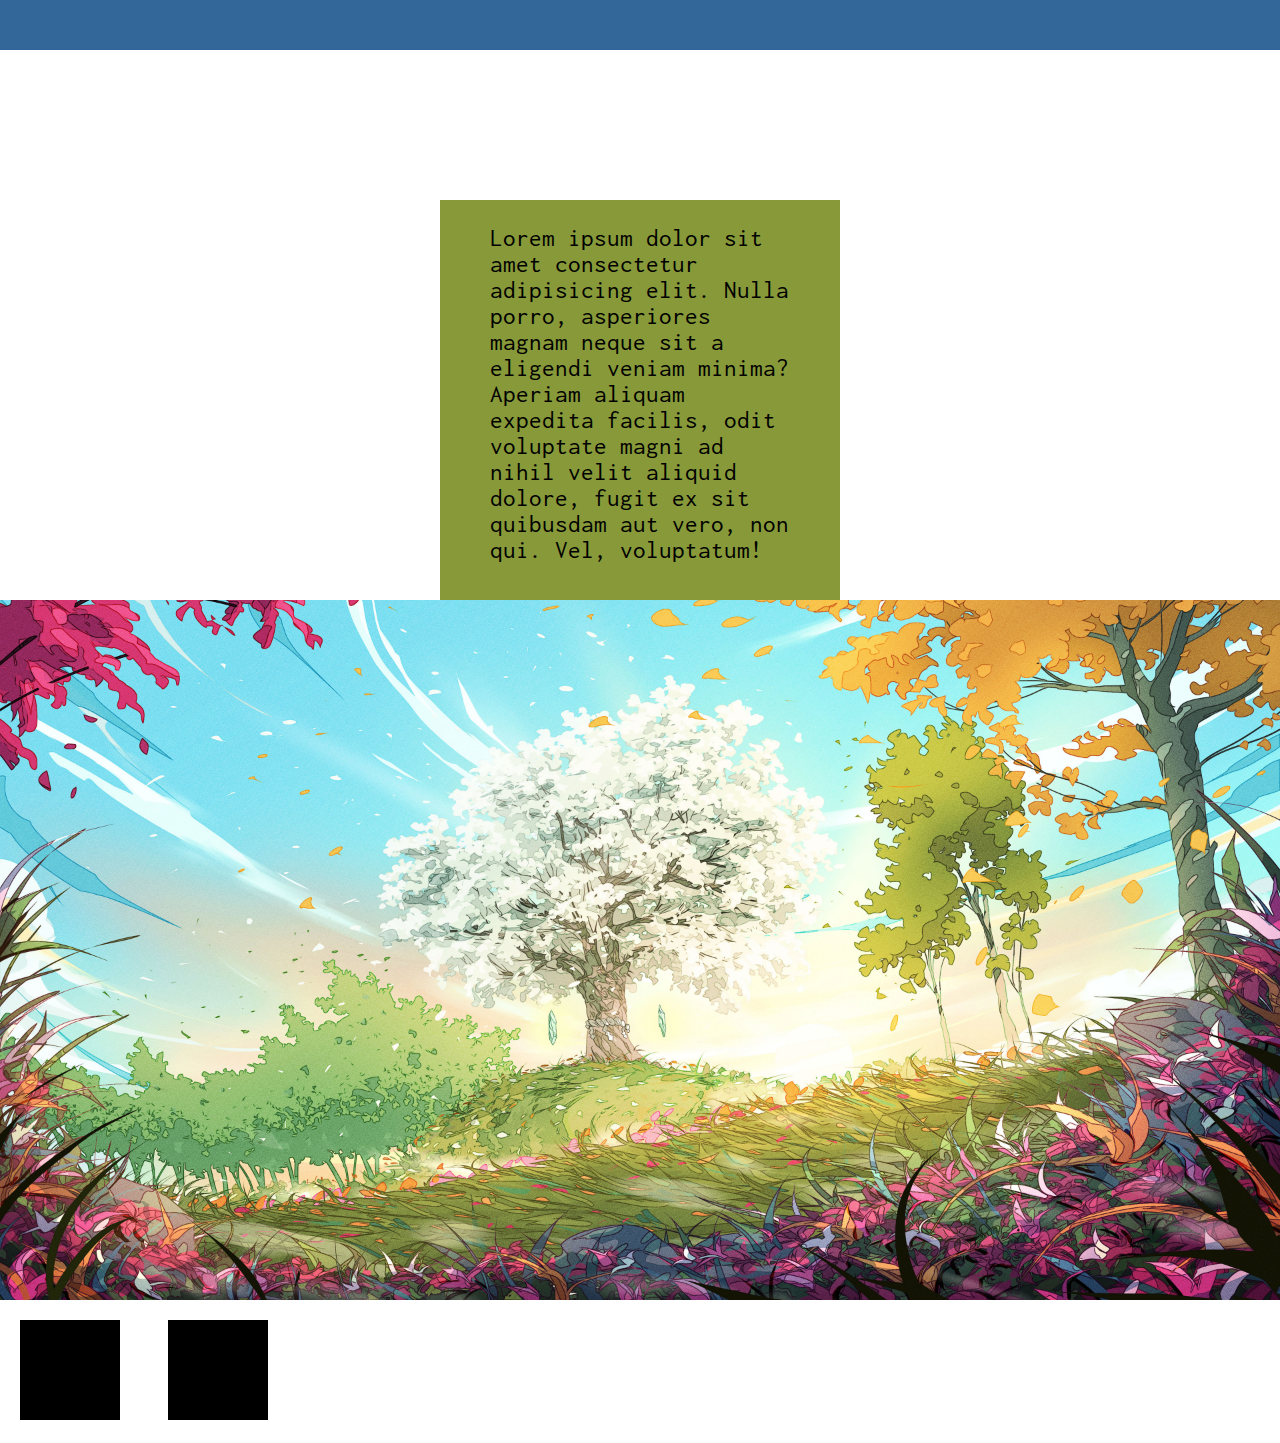
<file: lesson2/index.html>
<!DOCTYPE html>
<html lang="ru">

<head>
    <meta charset="UTF-8">
    <meta http-equiv="X-UA-Compatible" content="IE=edge">
    <meta name="viewport" content="width=device-width, initial-scale=1.0">
    <title>Margin padding background</title>
    <link rel="stylesheet" href="./style/style.css">
</head>

<body>

<!-- <p class="test">Lorem ipsum dolor sit amet consectetur adipisicing elit. Possimus, corporis nobis, expedita itaque nemo eos vitae fuga nulla exercitationem quidem consequuntur, perspiciatis iure! Eum quibusdam optio quod, praesentium tenetur quas?</p>
<p id="test">Lorem, ipsum dolor.</p>
<span>Lorem, ipsum dolor.</span> -->


<div class="margin-block"></div>
<div class="paddingBlock">
    <p>Lorem ipsum dolor sit amet consectetur adipisicing elit. Nulla porro, asperiores magnam neque sit a eligendi veniam minima? Aperiam aliquam expedita facilis, odit voluptate magni ad nihil velit aliquid dolore, fugit ex sit quibusdam aut vero, non qui. Vel, voluptatum!</p>
</div>
<!-- <ul>
    <li>1</li>
    <li>1</li>
    <li>1</li>
    <li>1</li>
    <li>1</li>
</ul> -->

<div class="test-bg">



</div>


<div class="div"></div>
<div class="div"></div>


</body>
</html>
</file>
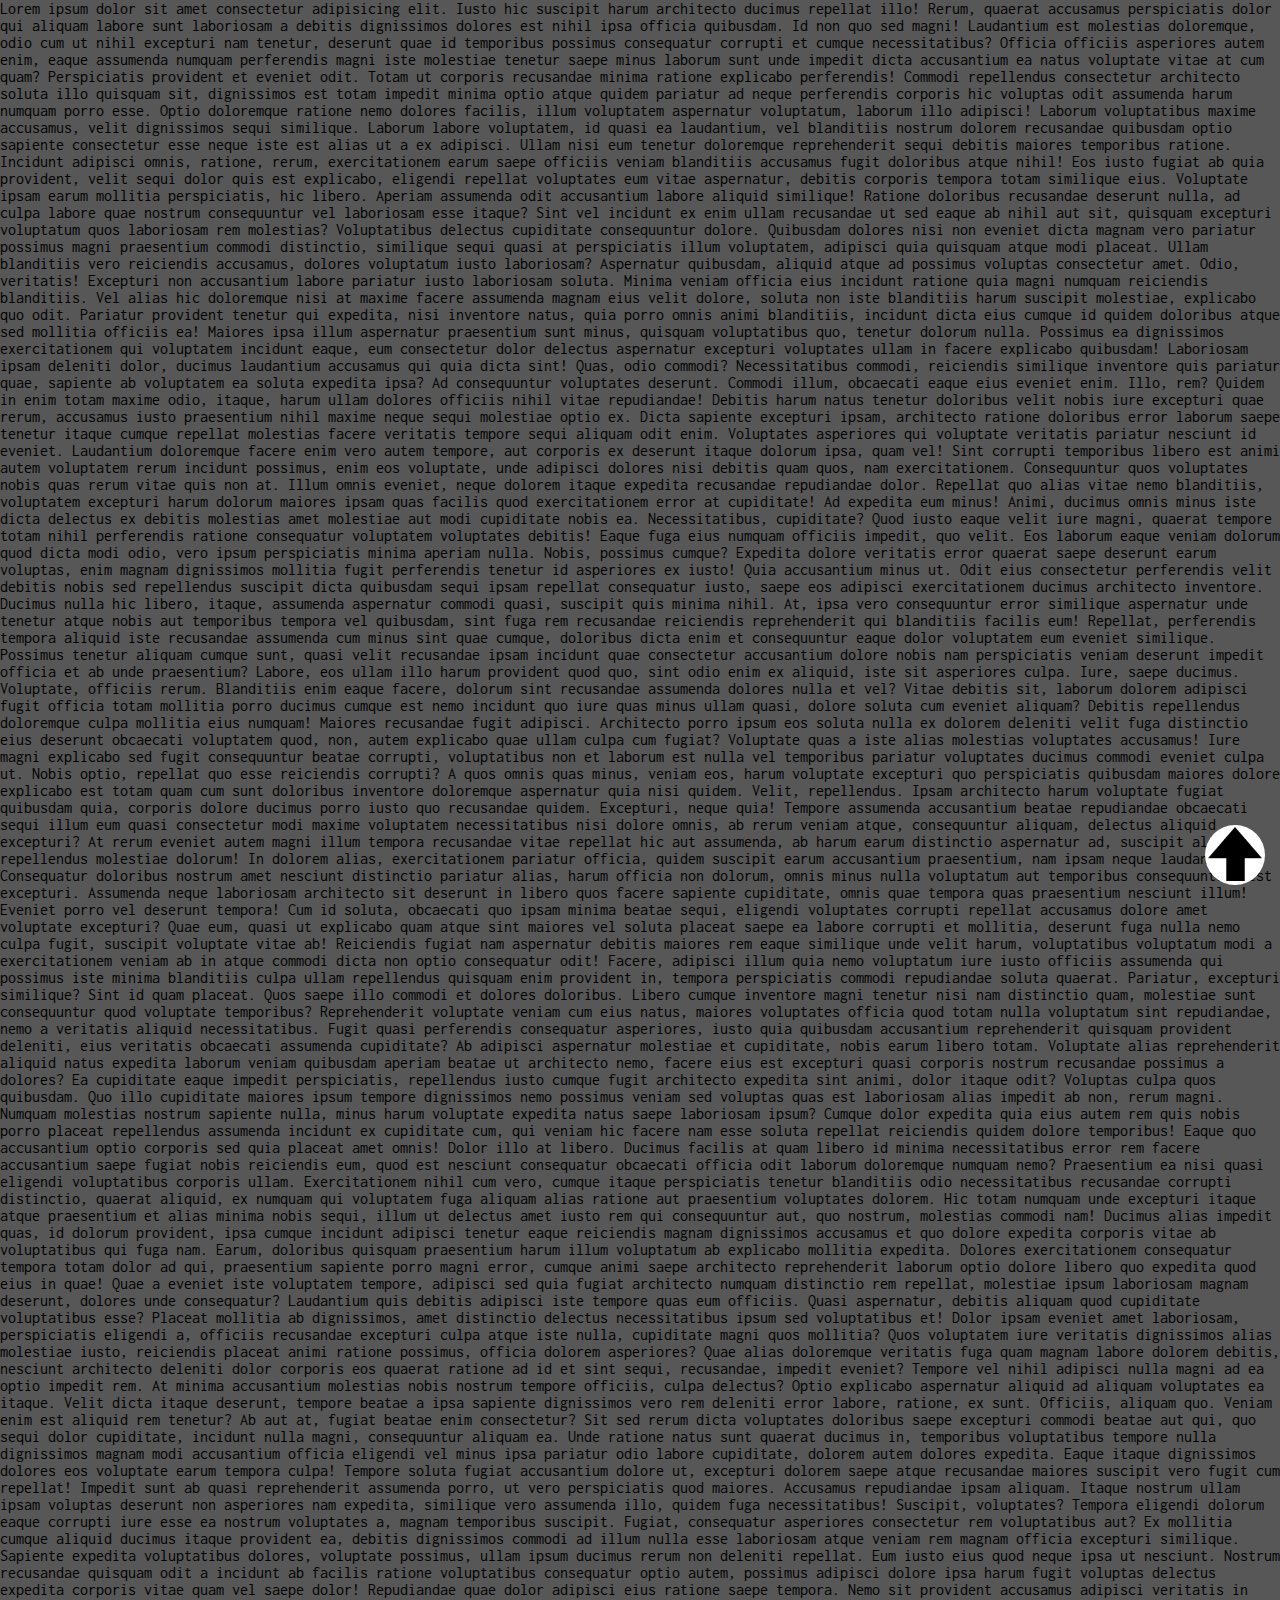
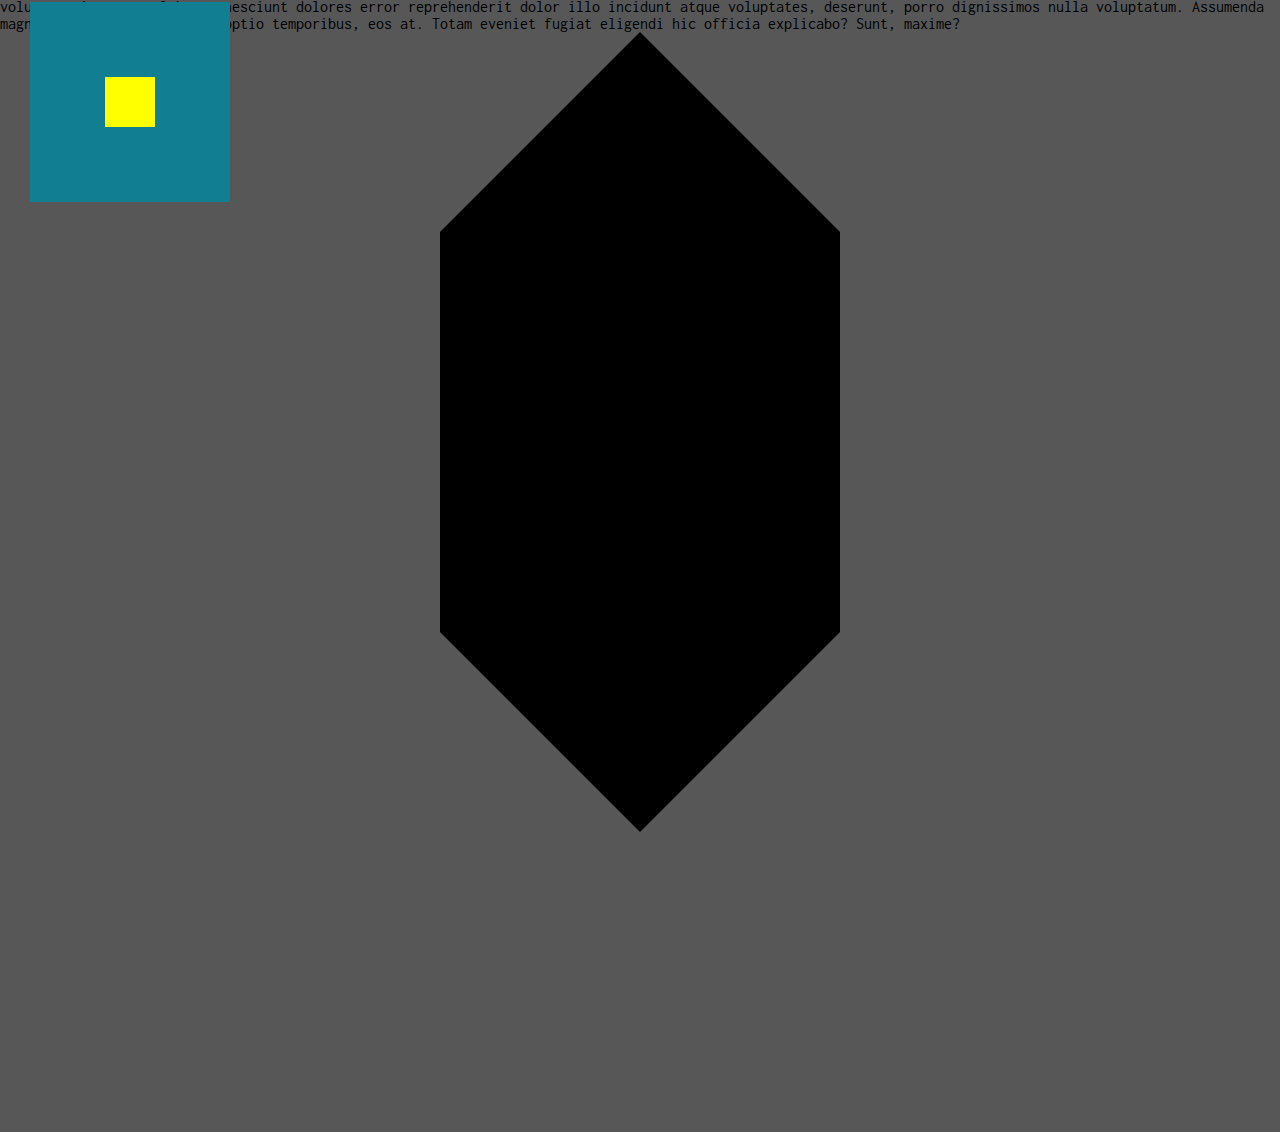
<file: lesson3/index.html>
<!DOCTYPE html>
<html lang="ru">

<head>
    <meta charset="UTF-8">
    <meta http-equiv="X-UA-Compatible" content="IE=edge">
    <meta name="viewport" content="width=device-width, initial-scale=1.0">
    <title>Border, position, pseudo-el</title>
    <link rel="stylesheet" href="./style/style.css">
</head>

<body>

    <!-- <div class="block"></div> -->

    <!-- <div class="test_block"></div> -->
    <!-- <div class="test_block1"></div> -->

    <div class="up-button">
        <img src="./images/up-arrow-png-6.png" alt="arrow">
    </div>
    <p>Lorem ipsum dolor sit amet consectetur adipisicing elit. Iusto hic suscipit harum architecto ducimus repellat illo! Rerum, quaerat accusamus perspiciatis dolor qui aliquam labore sunt laboriosam a debitis dignissimos dolores est nihil ipsa officia quibusdam. Id non quo sed magni! Laudantium est molestias doloremque, odio cum ut nihil excepturi nam tenetur, deserunt quae id temporibus possimus consequatur corrupti et cumque necessitatibus? Officia officiis asperiores autem enim, eaque assumenda numquam perferendis magni iste molestiae tenetur saepe minus laborum sunt unde impedit dicta accusantium ea natus voluptate vitae at cum quam? Perspiciatis provident et eveniet odit. Totam ut corporis recusandae minima ratione explicabo perferendis! Commodi repellendus consectetur architecto soluta illo quisquam sit, dignissimos est totam impedit minima optio atque quidem pariatur ad neque perferendis corporis hic voluptas odit assumenda harum numquam porro esse. Optio doloremque ratione nemo dolores facilis, illum voluptatem aspernatur voluptatum, laborum illo adipisci! Laborum voluptatibus maxime accusamus, velit dignissimos sequi similique. Laborum labore voluptatem, id quasi ea laudantium, vel blanditiis nostrum dolorem recusandae quibusdam optio sapiente consectetur esse neque iste est alias ut a ex adipisci. Ullam nisi eum tenetur doloremque reprehenderit sequi debitis maiores temporibus ratione. Incidunt adipisci omnis, ratione, rerum, exercitationem earum saepe officiis veniam blanditiis accusamus fugit doloribus atque nihil! Eos iusto fugiat ab quia provident, velit sequi dolor quis est explicabo, eligendi repellat voluptates eum vitae aspernatur, debitis corporis tempora totam similique eius. Voluptate ipsam earum mollitia perspiciatis, hic libero. Aperiam assumenda odit accusantium labore aliquid similique! Ratione doloribus recusandae deserunt nulla, ad culpa labore quae nostrum consequuntur vel laboriosam esse itaque? Sint vel incidunt ex enim ullam recusandae ut sed eaque ab nihil aut sit, quisquam excepturi voluptatum quos laboriosam rem molestias? Voluptatibus delectus cupiditate consequuntur dolore. Quibusdam dolores nisi non eveniet dicta magnam vero pariatur possimus magni praesentium commodi distinctio, similique sequi quasi at perspiciatis illum voluptatem, adipisci quia quisquam atque modi placeat. Ullam blanditiis vero reiciendis accusamus, dolores voluptatum iusto laboriosam? Aspernatur quibusdam, aliquid atque ad possimus voluptas consectetur amet. Odio, veritatis! Excepturi non accusantium labore pariatur iusto laboriosam soluta. Minima veniam officia eius incidunt ratione quia magni numquam reiciendis blanditiis. Vel alias hic doloremque nisi at maxime facere assumenda magnam eius velit dolore, soluta non iste blanditiis harum suscipit molestiae, explicabo quo odit. Pariatur provident tenetur qui expedita, nisi inventore natus, quia porro omnis animi blanditiis, incidunt dicta eius cumque id quidem doloribus atque sed mollitia officiis ea! Maiores ipsa illum aspernatur praesentium sunt minus, quisquam voluptatibus quo, tenetur dolorum nulla. Possimus ea dignissimos exercitationem qui voluptatem incidunt eaque, eum consectetur dolor delectus aspernatur excepturi voluptates ullam in facere explicabo quibusdam! Laboriosam ipsam deleniti dolor, ducimus laudantium accusamus qui quia dicta sint! Quas, odio commodi? Necessitatibus commodi, reiciendis similique inventore quis pariatur quae, sapiente ab voluptatem ea soluta expedita ipsa? Ad consequuntur voluptates deserunt. Commodi illum, obcaecati eaque eius eveniet enim. Illo, rem? Quidem in enim totam maxime odio, itaque, harum ullam dolores officiis nihil vitae repudiandae! Debitis harum natus tenetur doloribus velit nobis iure excepturi quae rerum, accusamus iusto praesentium nihil maxime neque sequi molestiae optio ex. Dicta sapiente excepturi ipsam, architecto ratione doloribus error laborum saepe tenetur itaque cumque repellat molestias facere veritatis tempore sequi aliquam odit enim. Voluptates asperiores qui voluptate veritatis pariatur nesciunt id eveniet. Laudantium doloremque facere enim vero autem tempore, aut corporis ex deserunt itaque dolorum ipsa, quam vel! Sint corrupti temporibus libero est animi autem voluptatem rerum incidunt possimus, enim eos voluptate, unde adipisci dolores nisi debitis quam quos, nam exercitationem. Consequuntur quos voluptates nobis quas rerum vitae quis non at. Illum omnis eveniet, neque dolorem itaque expedita recusandae repudiandae dolor. Repellat quo alias vitae nemo blanditiis, voluptatem excepturi harum dolorum maiores ipsam quas facilis quod exercitationem error at cupiditate! Ad expedita eum minus! Animi, ducimus omnis minus iste dicta delectus ex debitis molestias amet molestiae aut modi cupiditate nobis ea. Necessitatibus, cupiditate? Quod iusto eaque velit iure magni, quaerat tempore totam nihil perferendis ratione consequatur voluptatem voluptates debitis! Eaque fuga eius numquam officiis impedit, quo velit. Eos laborum eaque veniam dolorum quod dicta modi odio, vero ipsum perspiciatis minima aperiam nulla. Nobis, possimus cumque? Expedita dolore veritatis error quaerat saepe deserunt earum voluptas, enim magnam dignissimos mollitia fugit perferendis tenetur id asperiores ex iusto! Quia accusantium minus ut. Odit eius consectetur perferendis velit debitis nobis sed repellendus suscipit dicta quibusdam sequi ipsam repellat consequatur iusto, saepe eos adipisci exercitationem ducimus architecto inventore. Ducimus nulla hic libero, itaque, assumenda aspernatur commodi quasi, suscipit quis minima nihil. At, ipsa vero consequuntur error similique aspernatur unde tenetur atque nobis aut temporibus tempora vel quibusdam, sint fuga rem recusandae reiciendis reprehenderit qui blanditiis facilis eum! Repellat, perferendis tempora aliquid iste recusandae assumenda cum minus sint quae cumque, doloribus dicta enim et consequuntur eaque dolor voluptatem eum eveniet similique. Possimus tenetur aliquam cumque sunt, quasi velit recusandae ipsam incidunt quae consectetur accusantium dolore nobis nam perspiciatis veniam deserunt impedit officia et ab unde praesentium? Labore, eos ullam illo harum provident quod quo, sint odio enim ex aliquid, iste sit asperiores culpa. Iure, saepe ducimus. Voluptate, officiis rerum. Blanditiis enim eaque facere, dolorum sint recusandae assumenda dolores nulla et vel? Vitae debitis sit, laborum dolorem adipisci fugit officia totam mollitia porro ducimus cumque est nemo incidunt quo iure quas minus ullam quasi, dolore soluta cum eveniet aliquam? Debitis repellendus doloremque culpa mollitia eius numquam! Maiores recusandae fugit adipisci. Architecto porro ipsum eos soluta nulla ex dolorem deleniti velit fuga distinctio eius deserunt obcaecati voluptatem quod, non, autem explicabo quae ullam culpa cum fugiat? Voluptate quas a iste alias molestias voluptates accusamus! Iure magni explicabo sed fugit consequuntur beatae corrupti, voluptatibus non et laborum est nulla vel temporibus pariatur voluptates ducimus commodi eveniet culpa ut. Nobis optio, repellat quo esse reiciendis corrupti? A quos omnis quas minus, veniam eos, harum voluptate excepturi quo perspiciatis quibusdam maiores dolore explicabo est totam quam cum sunt doloribus inventore doloremque aspernatur quia nisi quidem. Velit, repellendus. Ipsam architecto harum voluptate fugiat quibusdam quia, corporis dolore ducimus porro iusto quo recusandae quidem. Excepturi, neque quia! Tempore assumenda accusantium beatae repudiandae obcaecati sequi illum eum quasi consectetur modi maxime voluptatem necessitatibus nisi dolore omnis, ab rerum veniam atque, consequuntur aliquam, delectus aliquid excepturi? At rerum eveniet autem magni illum tempora recusandae vitae repellat hic aut assumenda, ab harum earum distinctio aspernatur ad, suscipit aliquam repellendus molestiae dolorum! In dolorem alias, exercitationem pariatur officia, quidem suscipit earum accusantium praesentium, nam ipsam neque laudantium. Consequatur doloribus nostrum amet nesciunt distinctio pariatur alias, harum officia non dolorum, omnis minus nulla voluptatum aut temporibus consequuntur, est excepturi. Assumenda neque laboriosam architecto sit deserunt in libero quos facere sapiente cupiditate, omnis quae tempora quas praesentium nesciunt illum! Eveniet porro vel deserunt tempora! Cum id soluta, obcaecati quo ipsam minima beatae sequi, eligendi voluptates corrupti repellat accusamus dolore amet voluptate excepturi? Quae eum, quasi ut explicabo quam atque sint maiores vel soluta placeat saepe ea labore corrupti et mollitia, deserunt fuga nulla nemo culpa fugit, suscipit voluptate vitae ab! Reiciendis fugiat nam aspernatur debitis maiores rem eaque similique unde velit harum, voluptatibus voluptatum modi a exercitationem veniam ab in atque commodi dicta non optio consequatur odit! Facere, adipisci illum quia nemo voluptatum iure iusto officiis assumenda qui possimus iste minima blanditiis culpa ullam repellendus quisquam enim provident in, tempora perspiciatis commodi repudiandae soluta quaerat. Pariatur, excepturi similique? Sint id quam placeat. Quos saepe illo commodi et dolores doloribus. Libero cumque inventore magni tenetur nisi nam distinctio quam, molestiae sunt consequuntur quod voluptate temporibus? Reprehenderit voluptate veniam cum eius natus, maiores voluptates officia quod totam nulla voluptatum sint repudiandae, nemo a veritatis aliquid necessitatibus. Fugit quasi perferendis consequatur asperiores, iusto quia quibusdam accusantium reprehenderit quisquam provident deleniti, eius veritatis obcaecati assumenda cupiditate? Ab adipisci aspernatur molestiae et cupiditate, nobis earum libero totam. Voluptate alias reprehenderit aliquid natus expedita laborum veniam quibusdam aperiam beatae ut architecto nemo, facere eius est excepturi quasi corporis nostrum recusandae possimus a dolores? Ea cupiditate eaque impedit perspiciatis, repellendus iusto cumque fugit architecto expedita sint animi, dolor itaque odit? Voluptas culpa quos quibusdam. Quo illo cupiditate maiores ipsum tempore dignissimos nemo possimus veniam sed voluptas quas est laboriosam alias impedit ab non, rerum magni. Numquam molestias nostrum sapiente nulla, minus harum voluptate expedita natus saepe laboriosam ipsum? Cumque dolor expedita quia eius autem rem quis nobis porro placeat repellendus assumenda incidunt ex cupiditate cum, qui veniam hic facere nam esse soluta repellat reiciendis quidem dolore temporibus! Eaque quo accusantium optio corporis sed quia placeat amet omnis! Dolor illo at libero. Ducimus facilis at quam libero id minima necessitatibus error rem facere accusantium saepe fugiat nobis reiciendis eum, quod est nesciunt consequatur obcaecati officia odit laborum doloremque numquam nemo? Praesentium ea nisi quasi eligendi voluptatibus corporis ullam. Exercitationem nihil cum vero, cumque itaque perspiciatis tenetur blanditiis odio necessitatibus recusandae corrupti distinctio, quaerat aliquid, ex numquam qui voluptatem fuga aliquam alias ratione aut praesentium voluptates dolorem. Hic totam numquam unde excepturi itaque atque praesentium et alias minima nobis sequi, illum ut delectus amet iusto rem qui consequuntur aut, quo nostrum, molestias commodi nam! Ducimus alias impedit quas, id dolorum provident, ipsa cumque incidunt adipisci tenetur eaque reiciendis magnam dignissimos accusamus et quo dolore expedita corporis vitae ab voluptatibus qui fuga nam. Earum, doloribus quisquam praesentium harum illum voluptatum ab explicabo mollitia expedita. Dolores exercitationem consequatur tempora totam dolor ad qui, praesentium sapiente porro magni error, cumque animi saepe architecto reprehenderit laborum optio dolore libero quo expedita quod eius in quae! Quae a eveniet iste voluptatem tempore, adipisci sed quia fugiat architecto numquam distinctio rem repellat, molestiae ipsum laboriosam magnam deserunt, dolores unde consequatur? Laudantium quis debitis adipisci iste tempore quas eum officiis. Quasi aspernatur, debitis aliquam quod cupiditate voluptatibus esse? Placeat mollitia ab dignissimos, amet distinctio delectus necessitatibus ipsum sed voluptatibus et! Dolor ipsam eveniet amet laboriosam, perspiciatis eligendi a, officiis recusandae excepturi culpa atque iste nulla, cupiditate magni quos mollitia? Quos voluptatem iure veritatis dignissimos alias molestiae iusto, reiciendis placeat animi ratione possimus, officia dolorem asperiores? Quae alias doloremque veritatis fuga quam magnam labore dolorem debitis, nesciunt architecto deleniti dolor corporis eos quaerat ratione ad id et sint sequi, recusandae, impedit eveniet? Tempore vel nihil adipisci nulla magni ad ea optio impedit rem. At minima accusantium molestias nobis nostrum tempore officiis, culpa delectus? Optio explicabo aspernatur aliquid ad aliquam voluptates ea itaque. Velit dicta itaque deserunt, tempore beatae a ipsa sapiente dignissimos vero rem deleniti error labore, ratione, ex sunt. Officiis, aliquam quo. Veniam enim est aliquid rem tenetur? Ab aut at, fugiat beatae enim consectetur? Sit sed rerum dicta voluptates doloribus saepe excepturi commodi beatae aut qui, quo sequi dolor cupiditate, incidunt nulla magni, consequuntur aliquam ea. Unde ratione natus sunt quaerat ducimus in, temporibus voluptatibus tempore nulla dignissimos magnam modi accusantium officia eligendi vel minus ipsa pariatur odio labore cupiditate, dolorem autem dolores expedita. Eaque itaque dignissimos dolores eos voluptate earum tempora culpa! Tempore soluta fugiat accusantium dolore ut, excepturi dolorem saepe atque recusandae maiores suscipit vero fugit cum repellat! Impedit sunt ab quasi reprehenderit assumenda porro, ut vero perspiciatis quod maiores. Accusamus repudiandae ipsam aliquam. Itaque nostrum ullam ipsam voluptas deserunt non asperiores nam expedita, similique vero assumenda illo, quidem fuga necessitatibus! Suscipit, voluptates? Tempora eligendi dolorum eaque corrupti iure esse ea nostrum voluptates a, magnam temporibus suscipit. Fugiat, consequatur asperiores consectetur rem voluptatibus aut? Ex mollitia cumque aliquid ducimus itaque provident ea, debitis dignissimos commodi ad illum nulla esse laboriosam atque veniam rem magnam officia excepturi similique. Sapiente expedita voluptatibus dolores, voluptate possimus, ullam ipsum ducimus rerum non deleniti repellat. Eum iusto eius quod neque ipsa ut nesciunt. Nostrum recusandae quisquam odit a incidunt ab facilis ratione voluptatibus consequatur optio autem, possimus adipisci dolore ipsa harum fugit voluptas delectus expedita corporis vitae quam vel saepe dolor! Repudiandae quae dolor adipisci eius ratione saepe tempora. Nemo sit provident accusamus adipisci veritatis in voluptate inventore labore, nesciunt dolores error reprehenderit dolor illo incidunt atque voluptates, deserunt, porro dignissimos nulla voluptatum. Assumenda magni ipsa voluptates atque optio temporibus, eos at. Totam eveniet fugiat eligendi hic officia explicabo? Sunt, maxime?</p>
    
    <div class="relative-div">
        <div class="absolute-div"></div>
    </div>




    <div class="pseudo"></div>


    <div class="test"></div>


</body>
</html>
</file>
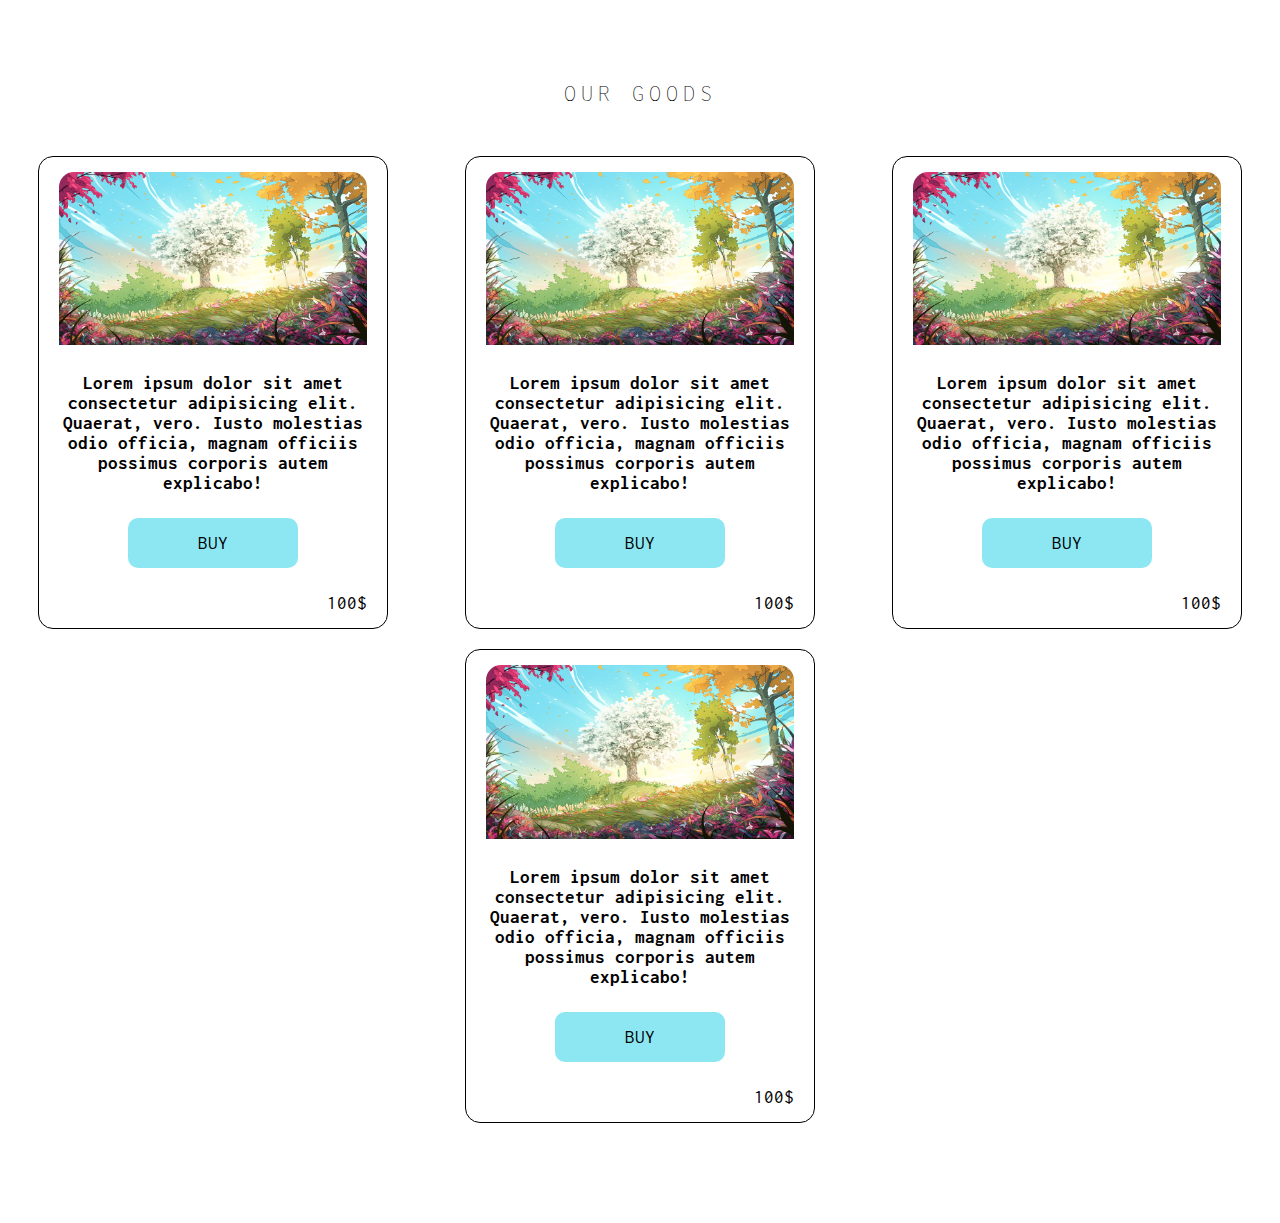
<file: lesson4/index.html>
<!DOCTYPE html>
<html lang="ru">
 
<head>
    <meta charset="UTF-8">
    <meta http-equiv="X-UA-Compatible" content="IE=edge">
    <meta name="viewport" content="width=device-width, initial-scale=1.0">
    <title>Border, position, pseudo-el</title>
    <link rel="stylesheet" href="./style/style.css">
</head>

<body>

  <!-- <div class="testDiv">
    <div class="testInside"></div>
  </div> -->

  <!-- <p>&nbsp wrap</p>
  <div class="wrap">
    <div class="item one">item 1</div>
    <div class="item two">item 2</div>
    <div class="item three">item 3</div>
    <div class="item four">item 4</div>
    <div class="item five">item 5</div>
  </div> -->

<section class="product-section">
    <h2 class="block-heading">our goods</h2>
    <div class="goods-wrap">
        <div class="good-item item-one">
            <div class="item-img">
                <img src="./images/bg.jpg" alt="">
            </div>
            <div class="item-description">
                <p>Lorem ipsum dolor sit amet consectetur adipisicing elit. Quaerat, vero. Iusto molestias odio officia, magnam officiis possimus corporis autem explicabo!</p>
            </div>
            <div class="item-button">
                <a href="#">buy</a>
            </div>
            <div class="item-price">
                <p>100$</p>
            </div>
        </div>

        <div class="good-item">
            <div class="item-img">
                <img src="./images/bg.jpg" alt="">
            </div>
            <div class="item-description">
                <p>Lorem ipsum dolor sit amet consectetur adipisicing elit. Quaerat, vero. Iusto molestias odio officia, magnam officiis possimus corporis autem explicabo!</p>
            </div>
            <div class="item-button">
                <a href="#">buy</a>
            </div>
            <div class="item-price">
                <p>100$</p>
            </div>
        </div>

        <div class="good-item">
            <div class="item-img">
                <img src="./images/bg.jpg" alt="">
            </div>
            <div class="item-description">
                <p>Lorem ipsum dolor sit amet consectetur adipisicing elit. Quaerat, vero. Iusto molestias odio officia, magnam officiis possimus corporis autem explicabo!</p>
            </div>
            <div class="item-button">
                <a href="#">buy</a>
            </div>
            <div class="item-price">
                <p>100$</p>
            </div>
        </div>

        <div class="good-item">
            <div class="item-img">
                <img src="./images/bg.jpg" alt="">
            </div>
            <div class="item-description">
                <p>Lorem ipsum dolor sit amet consectetur adipisicing elit. Quaerat, vero. Iusto molestias odio officia, magnam officiis possimus corporis autem explicabo!</p>
            </div>
            <div class="item-button">
                <a href="#">buy</a>
            </div>
            <div class="item-price">
                <p>100$</p>
            </div>
        </div>
  </div>
</section>

  



</body>
</html>
</file>
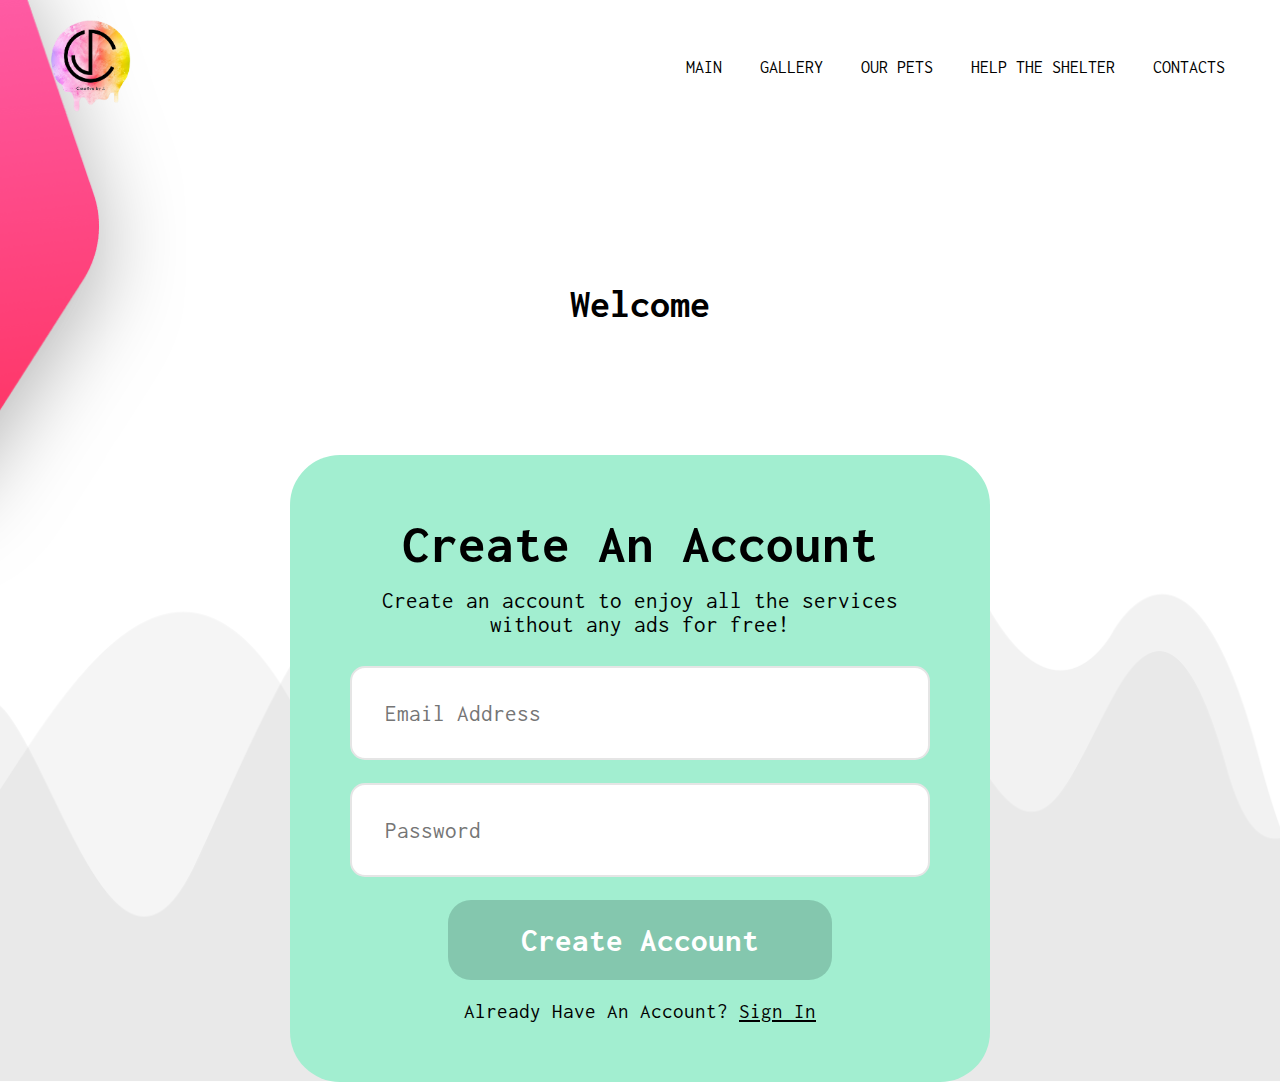
<file: site/index.html>
<!DOCTYPE html>
<html lang="ru">
 
<head>
    <meta charset="UTF-8">
    <meta http-equiv="X-UA-Compatible" content="IE=edge">
    <meta name="viewport" content="width=device-width, initial-scale=1.0">
    <title>Site</title>
    <link rel="stylesheet" href="./style/style.css">
    <link rel="stylesheet" href="./style/media.css">
    <script defer src="./script/main.js"></script>
</head>
<body>

 <section class="header-section">
    <div class="container">
        <header class="header">

            <div class="logo">
                <img src="./images/logo.png" alt="logo">
            </div>

            <nav>
                <div class="burger">
                    <div class="line"></div>
                    <div class="line"></div>
                    <div class="line"></div>
                </div>
                <ul class="menu">
                    <li><a href="#">Main</a></li>
                    <li><a href="gallery.html">Gallery</a></li>
                    <li><a href="#">Our pets</a></li>
                    <li><a href="#">Help the shelter</a></li>
                    <li><a href="#">Contacts</a></li>
                </ul>
            </nav>
        </header>

        <h1 class="main-heading">Welcome</h1>

        <div class="form-block">
            <form action="">
                <div class="form-head">
                    <h2 class="form-heading"> Create An Account </h2>
                    <p>Create an account to enjoy all the services without any ads for free!</p>
                </div>
                <div class="form-body">
                    <input type="text" placeholder="Email Address">
                    <input type="password" placeholder="Password">
                    <button type="submit" class="btn">Create Account</button>
                    <p class="have">Already Have An Account? <span>Sign In</span></p>
                </div>
            </form>
        </div>


    </div>
 </section>





</body>
</html>
</file>
<file: lesson2/style/style.css>
@import url('https://fonts.googleapis.com/css2?family=Inconsolata:wght@300;400;700&display=swap');

*{
    font-family: 'Inconsolata', monospace;
    margin: 0;
    padding: 0;
    box-sizing: border-box;
}

.margin-block{
    height: 50px;
    background: #369;
    margin-bottom: 150px;
}
.paddingBlock{
    /* ширина */
    width: 400px;
    /* высота */
    height: 400px;
    /* фон */
    background: rgb(135, 153, 57);
    /* выравнивает по центру только блочные элементы*/
    margin: auto;
    font-size: 25px;
    padding: 25px 50px;
}
.test-bg{
    height: 700px;
    background: url("../images/bg.jpg") no-repeat bottom;
    /* cover  заполняет картинкой весь блок */
    /* background-size: cover; */
    /* contain пытается вместить изображение по высоте */
    background-size: cover;
    /* установка позиции по оси х (px % center top bottom left right)*/
    /* background-position-x: 30px; */

    /* установка позиции по оси y (px % center top bottom left right)*/
    /* background-position-y: 30px; */

    /* позволяет картинке не дублироваться */
    /* background-repeat: no-repeat; */

    /* позволяет картинке  дублироваться (по умолчанию)*/
    /* background-repeat: repeat; */

    /* позволяет картинке  дублироваться по оси Х*/
    /* background-repeat: repeat-x; */

     /* позволяет картинке  дублироваться по оси Y*/
     /* background-repeat: repeat-y; */
}
.div{
    width: 100px;
    height: 100px;
    background: #000;
    margin: 20px;
    /* делает блоки в один ряд */
    display: inline-block;
}
</file>
<file: lesson3/style/style.css>
@import url('https://fonts.googleapis.com/css2?family=Inconsolata:wght@300;400;700&display=swap');

*{
    font-family: 'Inconsolata', monospace;
    margin: 0;
    padding: 0;
    box-sizing: border-box; 
}

body{
    background: rgb(87, 87, 87);
}
.block{
    width: 300px;
    height: 300px;
    margin: 70px;
    /* рамка элемента */
    /* border: 5px solid black; */
    border: 7px solid red; 
    border-top: 150px solid transparent;
    border-left: 150px solid transparent;
    border-right: 150px solid transparent;
    border-bottom: 150px solid blueviolet;
}
.test_block{
    width: 350px;
    height: 420px;
    background: #000;
    margin: 70px;
    /* закругление углов */
    border-radius: 10px;
}
.test_block1{
    width: 300px;
    height: 300px;
    background: #000;
    margin: 50px;
    /* border-radius: 50%; */
    border-bottom-left-radius: 20px;
    border-top-right-radius: 50px;
}

/* position ---------- */
/* static - по умолчанию */
/* relative - относительное  позиционируется относительно текущего положения*/
/* absolute - абсолютное позиционируется относительно документа(всей страницы) с условием см. relative*/
/* fixed - фиксированное позиционируется относительно экрана браузера*/

.up-button{
    width: 60px;
    height: 60px;
    border-radius: 50%;
    background: #fff;
    padding-top: 2px;
    position: fixed;
    right: 15px;
    bottom: 15px;
}
.up-button img{
    width: 90%;
    display: block;
    margin: auto;
}
.absolute-div{
    width: 50px;
    height: 50px;
    background: yellow;
    position: absolute;
    right: 0;
    top: 0;
    bottom: 0;
    left: 0;
    margin: auto;
}
.relative-div{
    width: 200px;
    height: 200px;
    position: relative;
    background: rgb(18, 126, 145);
    left: 30px;
    bottom: 30px;
}

.pseudo{
    width: 400px;
    height: 400px;
    background: #000;
    margin: auto;
    position: relative;
}

.pseudo::before{
    content: '';
    position: absolute;
    width: 400px;
    height: 400px;
    border-bottom: 200px solid #000;
    border-top: 200px solid transparent;
    border-left: 200px solid transparent;
    border-right: 200px solid transparent;
    box-sizing: border-box;
    bottom: 100%;

}
.pseudo::after{
    content: '';
    position: absolute;
    width: 400px;
    height: 400px;
    border-bottom: 200px solid transparent;
    border-top: 200px solid #000;
    border-left: 200px solid transparent;
    border-right: 200px solid transparent;
    box-sizing: border-box;
    top: 100%;
}
.test{
    margin-top: 500px;
}
</file>
<file: lesson4/style/style.css>
@import url('https://fonts.googleapis.com/css2?family=Inconsolata:wght@300;400;700&display=swap');

* {
    font-family: 'Inconsolata', monospace;
    margin: 0;
    padding: 0;
    box-sizing: border-box;
    list-style: none;
    text-decoration: none;
}

/* .testDiv{
    width: 400px;
    height: 400px;
    background: rgb(196, 194, 194);
    position: relative;
    transition: 1s ease-in-out;
} */
/* .testInside{

    width: 0;
    height: 0;
    background: red;
    display: none;
    position: absolute;
    right: -150px;
    transition: 1s ease-in-out;
}
.testDiv:hover .testInside{

    display: block;
    width: 150px;
    height: 150px;
    transition: 1s;
} */
/* .wrap {
    border: 2px solid green;
    height: 500px;
    padding: 20px 0;
    margin: 10px;
    display: flex;
    /* крайние по краям */
    /* justify-content: space-between; */
    /* крайние с половиной растояния отступов */
    /* justify-content: space-around; */
    /* по умолчанию  - в начале flexbox*/
    /* justify-content: flex-start; */
    /* в конце flexbox */
    /* justify-content: flex-end; */
    /* по вертикали  по центру */
    /* align-items: center; */
    /* по вертикали внизу flexbox */
    /* align-items: flex-end; */
    /* по умолчанию */
    /* align-items: stretch; */
    /* изменения главной оси */
    /* flex-direction: column; */
    /* flex-wrap: wrap; */
/* } */

/* .item {
    border: 2px solid red;
    width: 50px;
    height: 50px;
} */

/* .one {
    background: gray;
    border: 2px solid greenyellow;
    order: 4;
} */

/* .two {
    order: 5;
} */

/* .three {
    order: 1;
    /* align-self: flex-start;
    flex-basis: 30%; 
    
} */

/* .four {
    order: 2;
    /* align-self: baseline; 
} */

/*.five {
    order:3;
    /* flex-basis: 30%;
    align-self: flex-end; 
} */



.product-section{
    padding: 80px 0;
}
.block-heading{
    text-align: center;
    text-transform: uppercase;
    letter-spacing: 5px;
    font-weight: 200;
    margin-bottom: 50px;
}
.goods-wrap{
    display: flex;
    flex-wrap: wrap;
    justify-content: space-around;
}
.good-item{
    width: 350px;
    border: 1px solid black;
    padding: 15px 20px;
    border-radius: 15px;
    transition: 1s ease-in;
    margin-bottom: 20px;
}
.item-img img{
    width: 100%;
    border-radius: 15px 15px 0 0;
}
.item-description,.item-button,.item-price{
    margin-top: 25px;
}
.item-description p{
    font-size: 19px;
    text-align: center;
    font-weight: 700;
}
.item-button{
    display: flex;
    justify-content: center;
}
.item-button a{
    background: #8ce7f3;
    padding: 15px 70px;
    font-size: 19px;
    text-transform: uppercase;
    color: black;
    border-radius: 10px;
    position: relative;
    overflow: hidden;
}
.item-button a::before{
    content: '';
    position: absolute;
    height: 100%;
    width: 0;
    background: #d4d175;
    left: 0;
    top: 0;
    transition: .5s ease-out;
    opacity: .5;
}
.item-button a:hover{
    color: white;
}
.item-button a:hover::before{
    width: 100%;
    transition: .5s ease-out;
}
.item-price p{
    text-align: right;
    font-size: 19px;
}
.good-item:hover *{
    /* opacity: 0; */
    visibility: hidden;
}
.good-item:hover{
    background: url(../images/bg.jpg) 45%;
    background-size: cover;
    transition: 2s;
}
.good-item:hover a{
    visibility:visible;
}
</file>
<file: site/style/style.css>
@import url('https://fonts.googleapis.com/css2?family=Inconsolata:wght@300;400;700&display=swap');

* {
    font-family: 'Inconsolata', monospace;
    margin: 0;
    padding: 0;
    box-sizing: border-box;
    list-style: none;
    text-decoration: none;
    border: none;
    outline: none;
}
section{
    padding: 0 20px;
}
.container{
    max-width: 1200px;
    margin: auto;
}

.header-section{
    background: url('../images/section-bg-hero3.png') no-repeat center;
    background-size: cover;
}

.header{
    display: flex;
    justify-content: space-between;
    padding: 15px 0;
    align-items: center;
}
.logo img{
    width: 100px;
}
/* MENU */
.menu li{
    display: inline-block;
    margin: 0 15px;
}
.menu li a{
    color: #000;
    font-size: 18px;
    text-transform: uppercase;
}
.menu li a:hover{
    color: brown;
}
.burger{
    width: 50px;
    height: 30px;
    display: none;
    cursor: pointer;
    position: fixed;
    right: 50px;
    top: 50px;
    z-index: 10;
}
.burger .line{
    height: 5px;
    background: #000;
    border-radius: 5px;
    margin-bottom: 7px;
    transition: 0.2s ease-in-out;
}
.burger-active .line{
    position: absolute;
    top: 0;
    bottom: 0;
    left: 0;
    right: 0;
    margin: auto;
}
.burger-active .line:nth-child(2){
    background: none;
}
.burger-active .line:nth-child(1){
    transform: rotate(45deg);
}
.burger-active .line:nth-child(3){
    transform: rotate(-45deg);
}



/* END MENU */



.main-heading{
    text-align: center;
    margin-top: 150px;
    font-size: 40px;
}
.form-block{
    margin-top: 130px;
    width: 700px;
    border-radius: 50px;
    padding: 60px;
    margin: 130px auto 0;
    text-align: center;
    background: #a2eed0;
}
.form-head .form-heading{
    font-size: 55px;
    font-weight: 700;
}
.form-head p{
    font-size: 23px;
    margin-top: 16px;
    margin-bottom: 30px;
}
.form-body input{
    display: block;
    width: 100%;
    padding: 33px;
    color:#888;
    font-size: 23px;
    background: #fff;
    border-radius: 15px;
    margin-bottom: 23px;
    border: 2px solid #E5E5E5;
}
.btn{
    padding: 23px 73px;
    font-size: 33px;
    font-weight: bold;
    color: #fff;
    background: #84C7AE;
    border-radius: 23px;
    cursor: pointer;
}
.have{
    margin-top: 20px;
    font-size: 21px;
}
.have span{
    text-decoration: underline;
}


/* Gallery PAGE */

.gallery-section,.carousel-section{
    padding: 100px 20px;
    background: -moz-linear-gradient(left, #CE5937 0%, #1C6EA4 50%, #C59237 100%);
background: -webkit-linear-gradient(left, #CE5937 0%, #1C6EA4 50%, #C59237 100%);
background: linear-gradient(to right, #CE5937 0%, #1C6EA4 50%, #C59237 100%);
}
#gallery{
    display: flex;
    align-items: center;
    flex-wrap: wrap;
    justify-content: space-around;
}
#gallery a{
    width: 360px; 
    height: 220px;
    margin-bottom: 50px;
}
#gallery a img{
    width: 100%;
    height: 100%;
    object-fit: cover;
    border-radius: 10px;
}
.gallery-section h2,.carousel-section h2{
    text-align: center;
    margin-bottom: 50px;
    font-size: 50px;
}
.carousel__slide{
    text-align: center;
    overflow: hidden;
}
.carousel__dots{
    display: none;
}
.carousel__nav .is-prev svg{
    display: none;
}

.carousel__nav{
    position: relative;
}
.carousel__nav .is-prev{
    background: url('../images/logo.png') center/cover no-repeat;
    left: 45%!important;
}
.carousel__nav .is-next{
    right: 45%!important;
}
 .carousel__button{
    position: absolute;
    bottom: 0;
}
.carousel__slide img{
    width: 100%;
    height: 100%;
    object-fit: cover;
}
.map{
    display: flex;
    justify-content: center;
    padding: 40px;
}
</file>
<file: site/style/media.css>
@media screen and (max-width:800px) {
    .menu{
        background: #e9e9e9;
        width: 50%;
        left: -50%;
        top: 0;
        height: 100%;
        padding: 50px 20px;
        color: #fe3a6e;
        transition: .4s ease-in-out;
        position: fixed;
    }
    .menu-active{
        left: 0;
    }
    .menu li{
        display: block;
        margin-bottom: 30px;
    }
    .burger{
        display: block;
    }
}
@media screen and (max-width: 786px) {
    #gallery a{
        width: 100%;
    }
}
@media screen and (max-width: 768px) {
    .form-block{
        width: 100%;
    }
}
@media screen and (max-width: 576px) {
    .form-block{
        padding: 20px;
    }
    .form-body input{
        padding: 20px;
        font-size: 19px;
    }
    .btn{
        font-size: 20px;
    }
    .form-head .form-heading{
        font-size: 40px;
    }
    .form-head p{
        font-size: 19px;
    }
    .have{
        font-size: 15px;
    }
    .form-block{
        border-radius: 19px;
    }
}
@media screen and (max-width: 480px) {
    .form-head .form-heading {
        font-size: 24px;
    }
    .form-head p {
        font-size: 13px;
    }
    .form-body input {
        padding: 11px;
        font-size: 15px;
    }
    .btn{
        padding: 8px 29px;
    }
    .menu-active{
        width: 100%;
        padding-top: 145px;
    }
}
</file>
